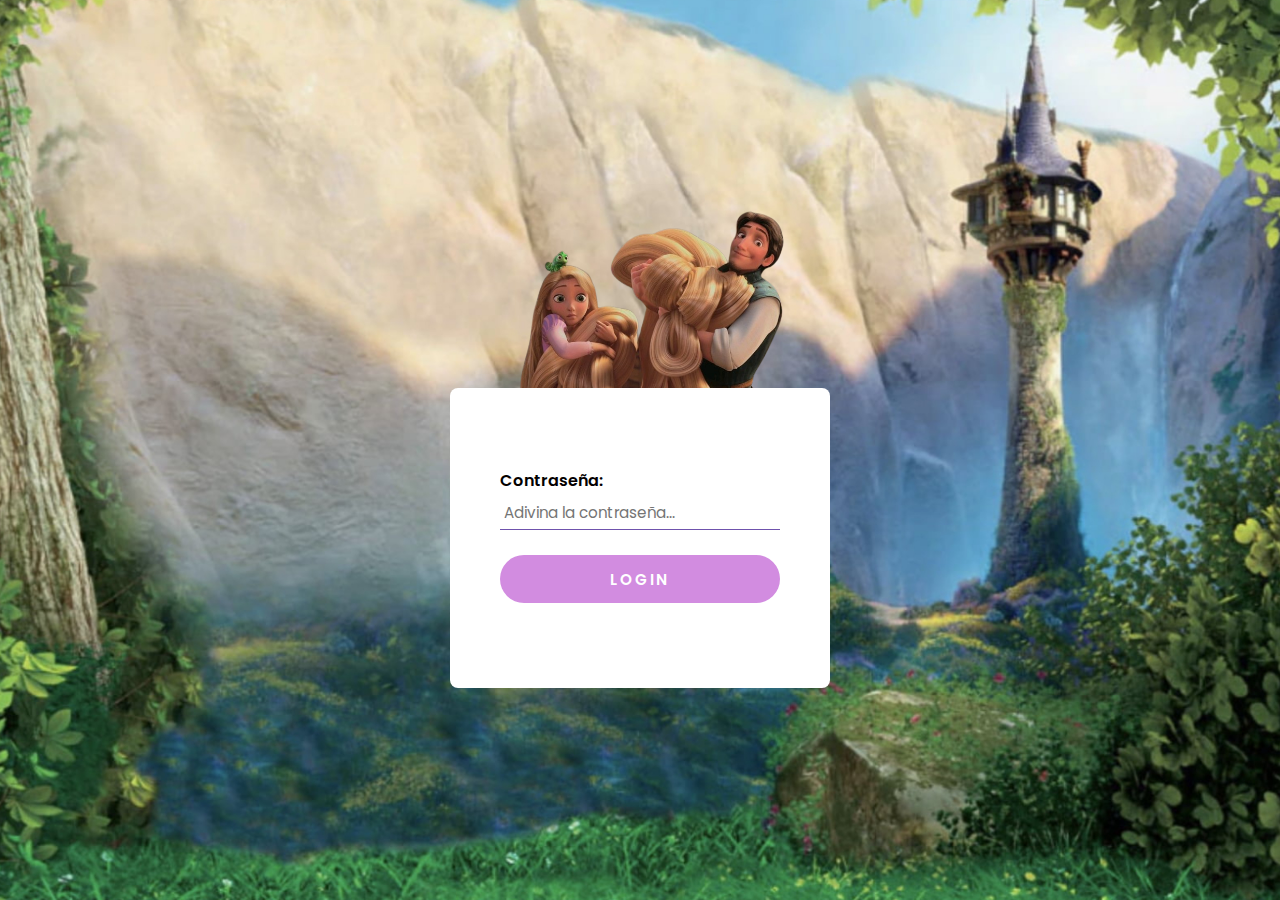
<file: index.html>
<!DOCTYPE html>
<html lang="en">
<head>
  <meta name="viewport" content="width=device-width, initial-scale=1.0" />
  <title>Aniversario</title>
  <!-- Google Font -->
  <link href="https://fonts.googleapis.com/css2?family=Poppins:wght@400;600&display=swap" rel="stylesheet" />
  <!-- Stylesheet s -->
  <link rel="stylesheet" href="./assent/css/panda.css" />
  <link rel="icon" href="./assent/img/Stitc_and_Angel__disney___liloandstitch___stitch___angel___stitchandangel-removebg-preview.png" type="image/x-icon">
</head>
<body>
  <div class="container">
    <img src="./assent/img/enrolados_wallpaper-removebg-preview.png" alt="Imagen PNG" class="form-image">
    <form id="loginForm" action="panda.html" method="get" onsubmit="return validatePassword()">
      <label for="password">Contraseña:</label>
      <input type="password" id="password" name="password" placeholder="Adivina la contraseña... " required />
      <button type="submit">Login</button>
      <p class="error-message" id="errorMessage"></p>
    </form>
  </div>
  <!-- Script -->
  <script src="./assent/js/panda.js"></script>
</body>
</html>
</file>
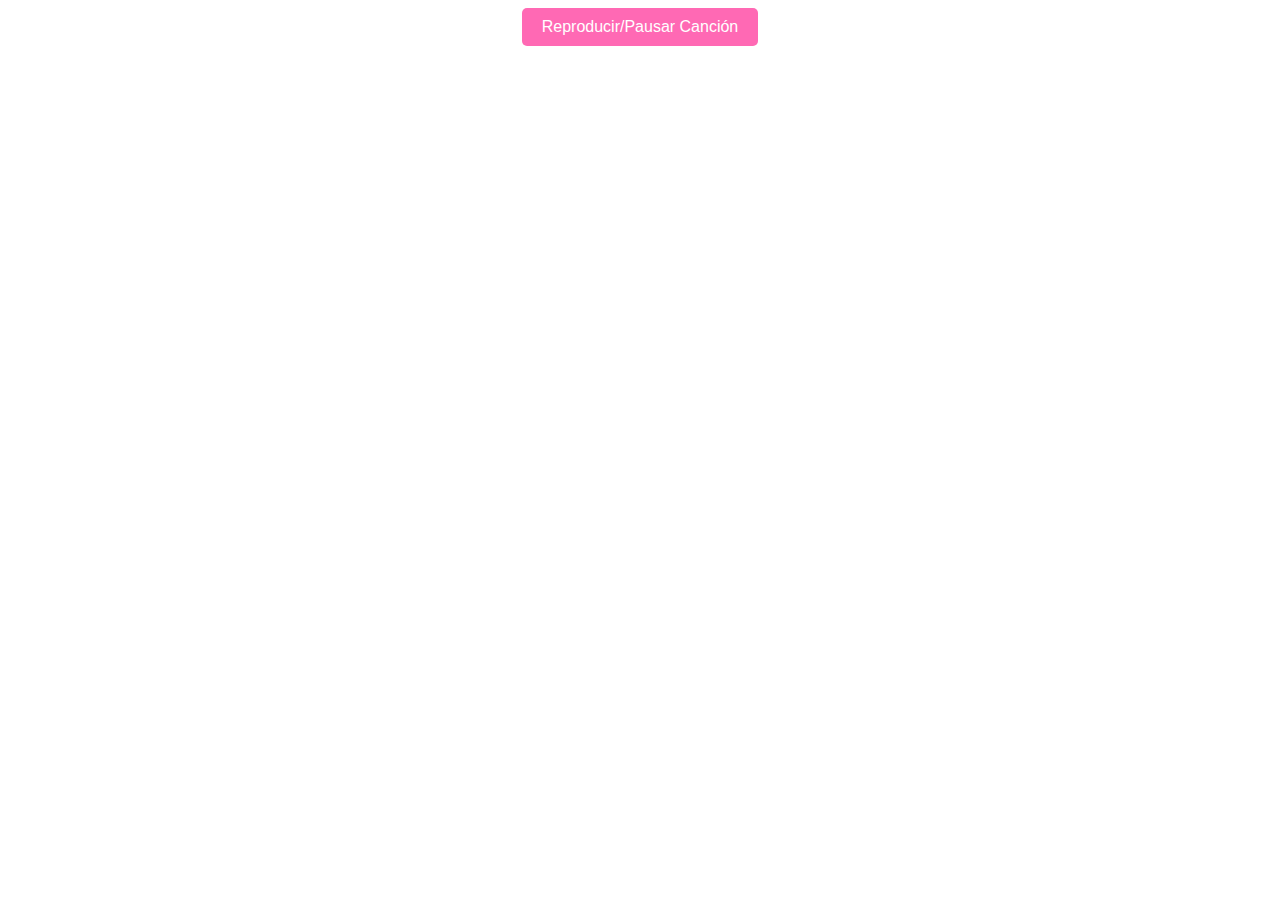
<file: probandoauido.html>
<!DOCTYPE html>
<html lang="en">
<head>
    <meta charset="UTF-8">
    <meta name="viewport" content="width=device-width, initial-scale=1.0">
    <title>Reproducir Canción</title>
    <link rel="stylesheet" href="./assent/css/musica.css">
</head>
<body>

<div class="container">
    <button id="playButton">Reproducir/Pausar Canción</button>
    <audio id="audio" src="./assent/audio/maka-el-dinero-no-te-vale_kqzLYn8r.mp3"></audio>
</div>

<script>
    const playButton = document.getElementById('playButton');
    const audio = document.getElementById('audio');

    // Función para aumentar el volumen gradualmente
    function fadeIn(audioElement) {
        let volume = 0;
        audioElement.volume = volume;
        const interval = setInterval(() => {
            if (volume < 1) {
                volume += 0.01;
                audioElement.volume = volume;
            } else {
                clearInterval(interval);
            }
        }, 50);
    }

    // Función para disminuir el volumen gradualmente
    function fadeOut(audioElement) {
        let volume = audioElement.volume; // Obtén el volumen actual
        const interval = setInterval(() => {
            if (volume > 0) {
                volume -= 0.01;
                audioElement.volume = volume;
            } else {
                audioElement.pause();
                audioElement.currentTime = 0;
                playButton.textContent = 'Reproducir Canción';
                clearInterval(interval);
            }
        }, 50);
    }

    playButton.addEventListener('click', () => {
        if (audio.paused) {
            audio.play();
            fadeIn(audio);
            playButton.textContent = 'Pausar Canción';
        } else {
            fadeOut(audio);
        }
    });

    // Disminuir volumen cuando la canción está por terminar
    audio.addEventListener('timeupdate', () => {
        const remainingTime = audio.duration - audio.currentTime;
        if (remainingTime < 5) { // Ajusta el tiempo según prefieras
            fadeOut(audio);
        }
    });

</script>

</body>
</html>
</file>
<file: assent/css/panda.css>
/* Existing CSS s */
* {
  padding: 0;
  margin: 0;
  box-sizing: border-box;
  font-family: "Poppins", sans-serif;
}
/* Estilos generales */
body {
  font-family: 'Arial', sans-serif;
  background-color: #946abb;
  color: #333;
  margin: 0;
  padding: 0;
  background-image: url('../img/pxfuel.jpg'); /* Ruta de la imagen de fondo */
  background-size: cover; /* Ajusta la imagen para cubrir toda la pantalla */
  background-position: center center; /* Centra la imagen */
  background-repeat: no-repeat; /* Evita la repetición de la imagen */
  background-attachment: fixed; /* Fija la imagen para evitar el movimiento */
}

/* Media query para pantallas grandes (PC)  bodrrar cualquier cosaco*/
@media only screen and (min-width: 768px) {
  body {
    background-repeat: repeat; /* Permite que la imagen de fondo se duplique */
  }
}



.container {
  height: 31.25em;
  width: 31.25em;
  position: absolute;
  transform: translate(-50%, -50%);
  top: 50%;
  left: 50%;
  text-align: center; /* Center the image */
}
form {
  width: 23.75em;
  height: 18.75em;
  background-color: #ffffff;
  position: absolute;
  transform: translate(-50%, -50%);
  top: calc(50% + 5.5em); /* Adjusted to make room for the image */
  left: 50%;
  padding: 0 3.1em;
  display: flex;
  flex-direction: column;
  justify-content: center;
  border-radius: 0.5em;
}
form label {
  display: block;
  margin-bottom: 0.2em;
  font-weight: 600;
  color: #030000;
  text-align: left; /* Align label text to the left */
  
}
form input {
  font-size: 0.95em;
  font-weight: 400;
  color: #3f3554;
  padding: 0.3em;
  border: none;
  border-bottom: 0.12em solid #6f52ad;
  outline: none;
  width: 100%; /* Make input fill the width */
}
form input:focus {
  border-color: #4e5aca;
}
form input:not(:last-child) {
  margin-bottom: 0.9em;
}
form button {
  font-size: 0.95em;
  padding: 0.8em 0;
  border-radius: 2em;
  border: none;
  outline: none;
  background-color: #d28ce0;
  color: #ffffff;
  text-transform: uppercase;
  font-weight: 600;
  letter-spacing: 0.15em;
  margin-top: 0.8em;
}
.error-message {
  color: red;
  margin-top: 5px;
  text-align: center; /* Center the text */
}
@media screen and (max-width: 500px) {
  .container {
    font-size: 14px;
  }
}

/* New CSS */
.form-image {
  width:60%; /* Adjust the percentage as needed */
  height: auto;
  margin-bottom: 1em; /* Space between image and form */
  
}
</file>
<file: assent/css/musica.css>
.container {
    display: flex;
    justify-content: center;
    align-items: center;
}

#playButton {
    padding: 10px 20px;
    font-size: 16px;
    cursor: pointer;
    background-color: #ff69b4;
    color: white;
    border: none;
    border-radius: 5px;
    transition: background-color 0.3s ease;
}

#playButton:hover {
    background-color: #e20da2;
}
</file>
